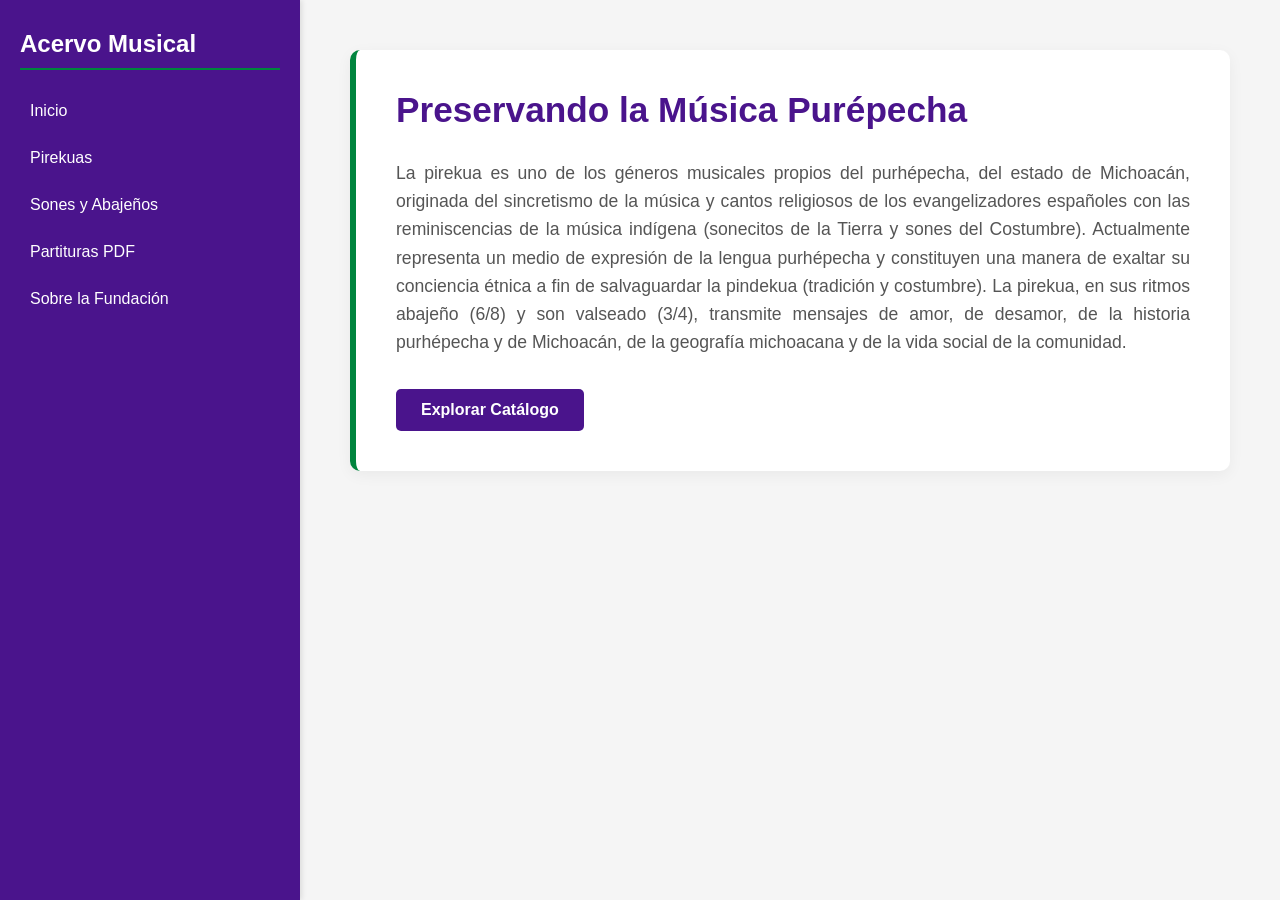
<file: index.html>
<!DOCTYPE html>
<html lang="es">
<head>
    <meta charset="UTF-8">
    <meta name="viewport" content="width=device-width, initial-scale=1.0">
    <title>Biblioteca Virtual Purépecha</title>
    <link rel="stylesheet" href="css/style.css">
</head>
<body>

    <button id="menu-toggle" class="menu-toggle">☰</button>

    <aside class="sidebar" id="sidebar">
        <h2>Acervo Musical</h2>
        <nav>
            <a href="#"> Inicio</a>
            <a href="html/musica.html"> Pirekuas</a>
            <a href="#"> Sones y Abajeños</a>
            <a href="#"> Partituras PDF</a>
            <a href="#"> Sobre la Fundación</a>
        </nav>
    </aside>

    <main class="main-content">
        <section class="hero">
            <h1>Preservando la Música Purépecha</h1>
            <p style="text-align: justify;">La pirekua es uno de los géneros musicales 
                propios del purhépecha, del estado de Michoacán, 
                originada del sincretismo de la música y cantos religiosos de los 
                evangelizadores españoles con las reminiscencias de la música 
                indígena (sonecitos de la Tierra y sones del Costumbre). 
                Actualmente representa un medio de expresión de la lengua purhépecha y 
                constituyen una manera de exaltar su conciencia étnica a fin de salvaguardar 
                la pindekua (tradición y costumbre). La pirekua, en sus ritmos abajeño (6/8) 
                y son valseado (3/4), transmite mensajes de amor, de desamor, de la historia 
                purhépecha y de Michoacán, de la geografía michoacana y de la vida social 
                de la comunidad.</p>
            <button class="btn">Explorar Catálogo</button>
        </section>
        
        <div id="contenedor-canciones"></div>
    </main>

    <script src="js/main.js"></script>
</body>
</html>
</file>
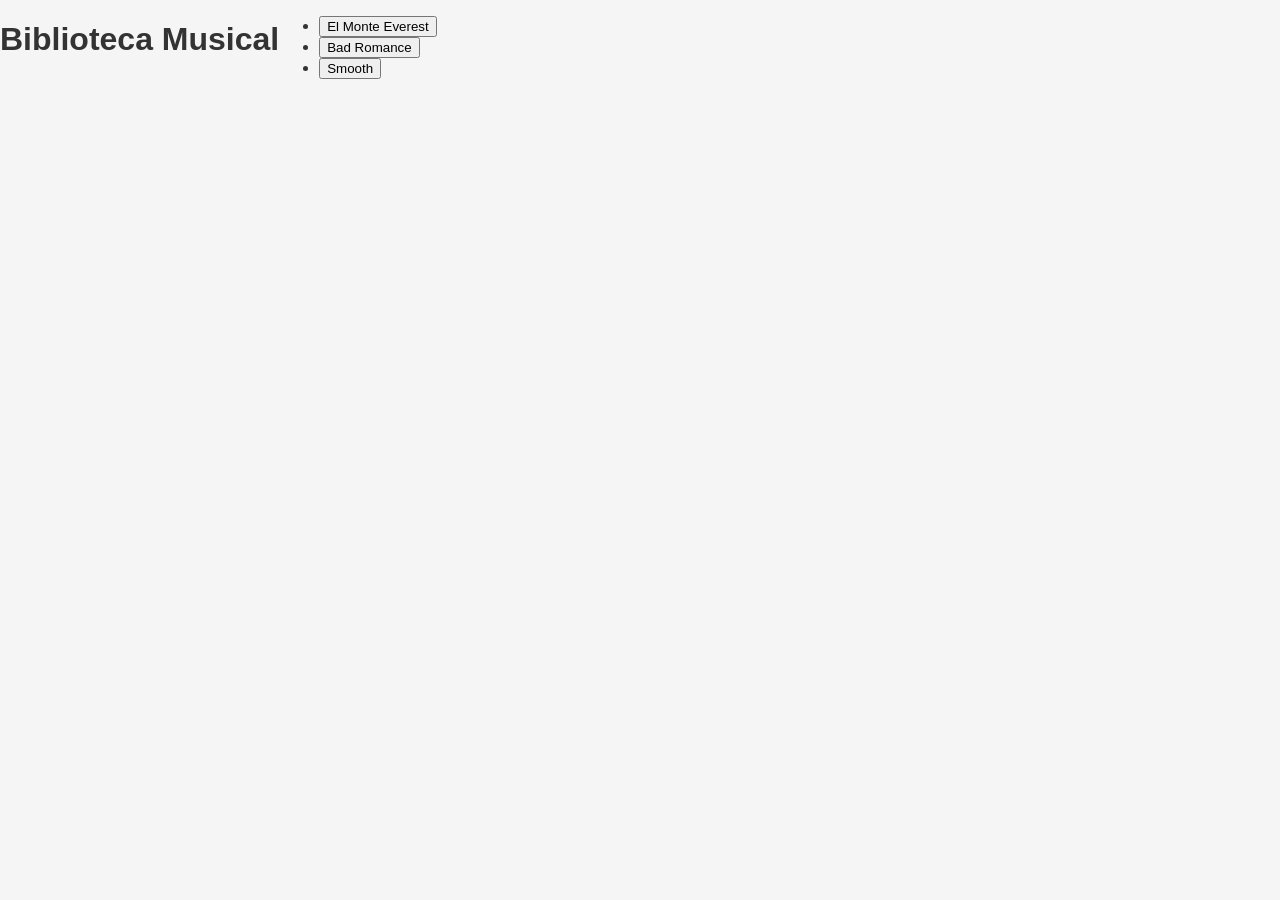
<file: html/musica.html>
<!DOCTYPE html>
<html lang="es">
<head>
    <meta charset="UTF-8">
    <title>Sección de Música</title>
    <link rel="stylesheet" href="../css/style.css">
</head>
<body>
    <h1>Biblioteca Musical</h1>

    <ul id="contenedorCanciones"></ul>

    <div id="cuadraditoPrueba" style="display: none; border: 2px solid black; padding: 20px; margin-top: 20px;">
        <h3 id="tituloCancionPrueba">Escuchar fragmento</h3>
        <p>Estás a punto de escuchar una muestra de 30 segundos.</p>
        <button id="btnReproducirPrueba">Reproducir prueba</button>
        <a id="btnDescargar" href="#" download style="display: inline-block; text-decoration: none; color: black; border: 1px solid gray; background-color: #e0e0e0; padding: 2px 6px; font-size: 14px;"> Descargar Canción</a>
        <a id="btnDescargarPartitura" href="#" download style="display: inline-block; text-decoration: none; color: black; border: 1px solid gray; background-color: #e0e0e0; padding: 2px 6px; font-size: 14px; margin-left: 5px;">Descargar partitura</a>
        <button id="btnCerrar">Cerrar</button>
    </div>

    <audio id="miReproductor"></audio>

    <script src="../js/reproductor.js"></script>
</body>
</html>
</file>
<file: css/style.css>
/* Paleta de colores y variables */
:root {
    --morado-principal: #4a148c; 
    --fondo-gris: #f5f5f5;       
    --texto-oscuro: #333333;
    --acento-verde: #00843d;     
    --acento-amarillo: #ffde00;  
}

/* Reseteo básico */
body {
    margin: 0;
    font-family: 'Segoe UI', Roboto, Helvetica, Arial, sans-serif;
    display: flex;
    height: 100vh;
    background-color: var(--fondo-gris);
    color: var(--texto-oscuro);
}

/* Menú Lateral */
.sidebar {
    width: 260px;
    background-color: var(--morado-principal);
    color: white;
    display: flex;
    flex-direction: column;
    padding: 30px 20px;
    box-shadow: 2px 0 5px rgba(0,0,0,0.1);
}

.sidebar h2 {
    margin-top: 0;
    font-size: 1.5rem;
    border-bottom: 2px solid var(--acento-verde);
    padding-bottom: 10px;
    margin-bottom: 20px;
}

.sidebar nav a {
    color: white;
    text-decoration: none;
    padding: 12px 10px;
    display: block;
    border-radius: 5px;
    transition: all 0.3s ease;
    margin-bottom: 5px;
}

.sidebar nav a:hover {
    background-color: rgba(255, 255, 255, 0.1);
    color: var(--acento-amarillo);
    padding-left: 15px; 
}

/* Contenido Principal */
.main-content {
    flex: 1; 
    padding: 50px;
    overflow-y: auto; 
}

/* Tarjeta de Bienvenida */
.hero {
    background-color: white;
    padding: 40px;
    border-radius: 10px;
    box-shadow: 0 4px 15px rgba(0,0,0,0.05);
    margin-bottom: 40px;
    border-left: 6px solid var(--acento-verde);
}

.hero h1 {
    margin-top: 0;
    color: var(--morado-principal);
    font-size: 2.2rem;
}

.hero p {
    font-size: 1.1rem;
    line-height: 1.6;
    color: #555;
    max-width: 800px;
}

.btn {
    background-color: var(--morado-principal);
    color: white;
    border: none;
    padding: 12px 25px;
    font-size: 1rem;
    cursor: pointer;
    border-radius: 5px;
    font-weight: bold;
    margin-top: 15px;
    transition: background 0.3s;
}

.btn:hover {
    background-color: #380b6b; 
}

/* =========================================
   DISEÑO RESPONSIVO (PARA CELULARES)
   ========================================= */
@media (max-width: 768px) {
    body {
        flex-direction: column; 
        height: auto; 
    }
    
    .sidebar {
        width: 100%; 
        padding: 15px 20px;
        box-sizing: border-box; 
    }

    .sidebar nav {
        display: flex;
        flex-wrap: wrap; 
        gap: 10px;
    }

    .sidebar nav a {
        margin-bottom: 0;
        padding: 8px 12px;
        font-size: 0.9rem;
    }

    .main-content {
        padding: 20px; 
    }

    .hero h1 {
        font-size: 1.8rem; 
    }
}

.menu-toggle {
    display: none; /* Oculto en computadoras */
    background-color: var(--morado-principal);
    color: white;
    border: none;
    font-size: 1.8rem;
    padding: 10px 15px;
    cursor: pointer;
    position: fixed;
    top: 15px;
    left: 15px;
    z-index: 1000; /* Para que siempre quede por encima de todo */
    border-radius: 5px;
    box-shadow: 0 2px 5px rgba(0,0,0,0.2);
}


@media (max-width: 768px) {
    .menu-toggle {
        display: block; /* Muestra las 3 rayitas en celular */
    }

    .sidebar {
        position: fixed; /* Lo despegamos del flujo normal */
        top: 0;
        left: -100%; /* Lo escondemos totalmente hacia la izquierda */
        height: 100vh;
        width: 260px;
        z-index: 999; /* Por debajo del botón hamburguesa */
        transition: left 0.3s ease; /* Animación suave al abrir */
        box-shadow: 5px 0 15px rgba(0,0,0,0.5);
    }

    /* Esta clase se la pondremos con JavaScript al hacer clic */
    .sidebar.abierto {
        left: 0; /* Lo trae de vuelta a la pantalla */
    }

    .main-content {
        padding-top: 80px; /* Damos espacio arriba para que el botón no tape el texto */
    }

    .hero h1 {
        font-size: 1.8rem;
    }
}
</file>
